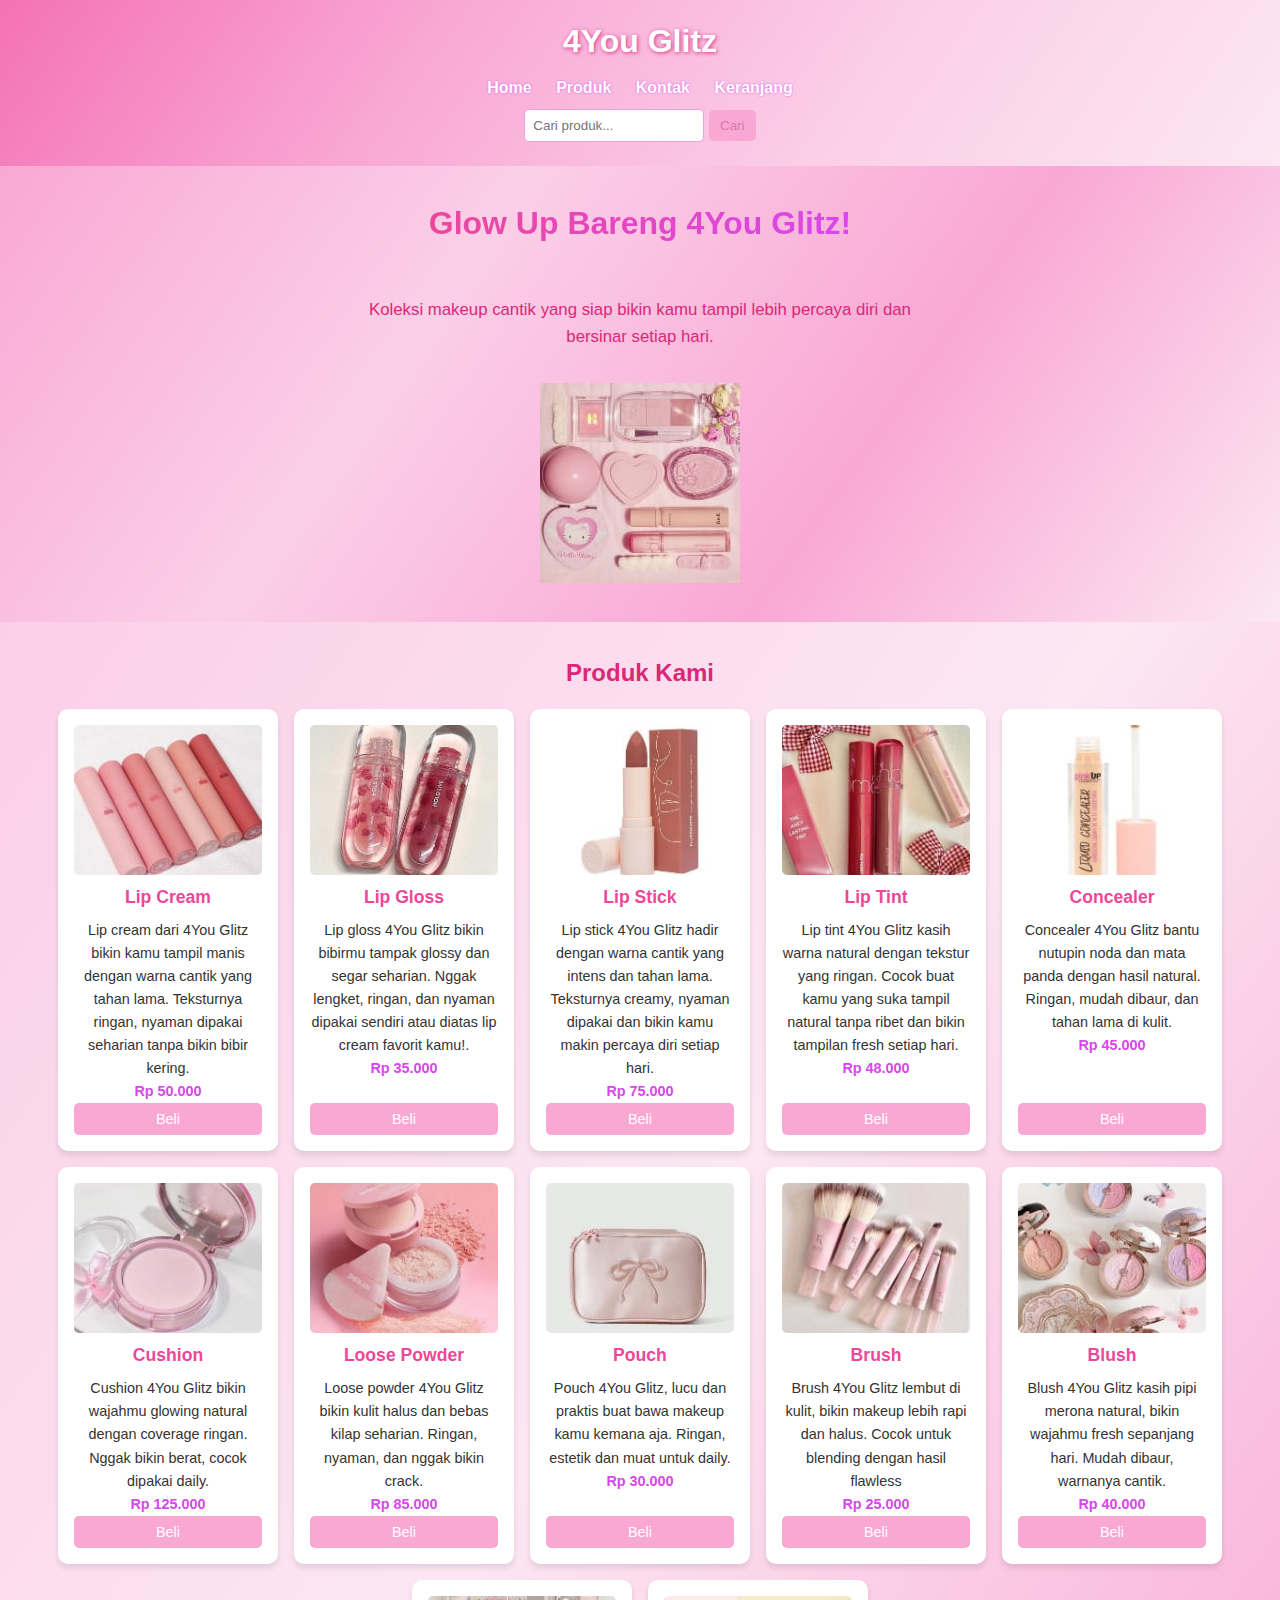
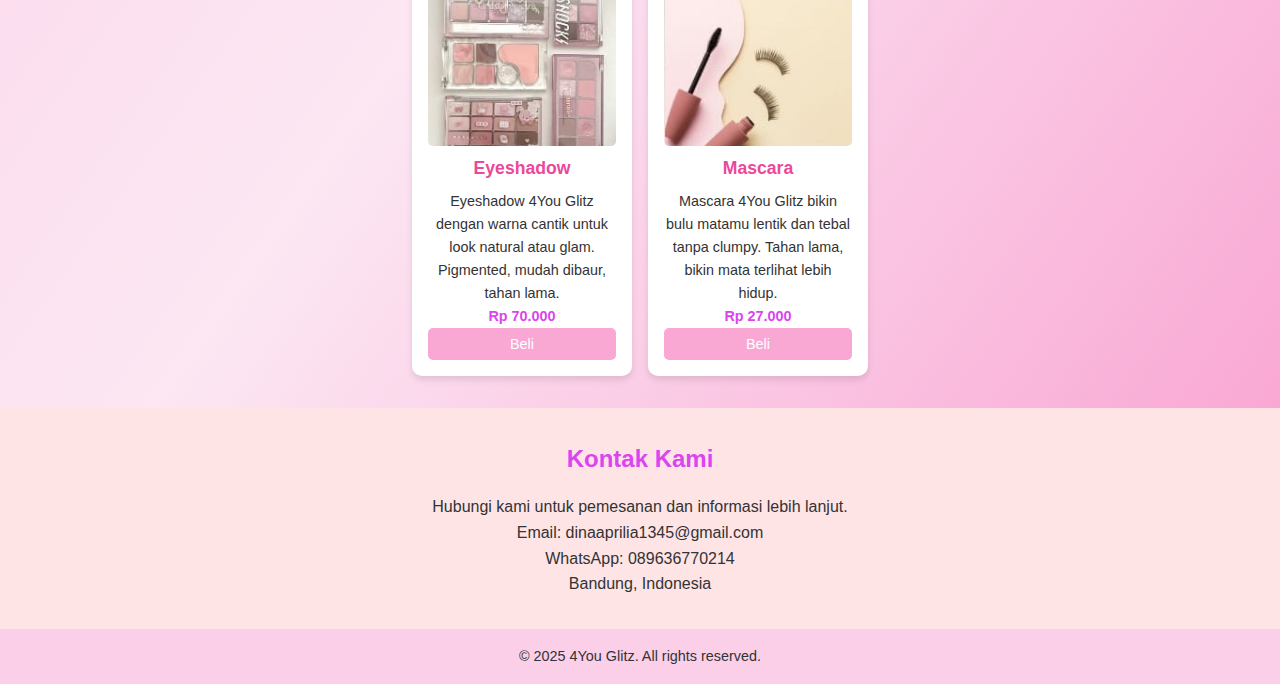
<file: index.html>
<!DOCTYPE html>
<html lang="id">
<head>
    <meta charset="UTF-8">
    <meta name="viewport" content="width=device-width, initial-scale=1.0">
    <title>4You Glitz Store</title>
    <link rel="stylesheet" href="style.css">
</head>
<body>
    <!-- Header -->
    <header>
        <h1>4You Glitz</h1>
        <nav>
            <a href="index.html">Home</a>
            <a href="#produk">Produk</a>
            <a href="#kontak">Kontak</a>
            <a href="keranjang.html">Keranjang</a>
        </nav>
        <div class="search-bar">
            <input type="text" id="searchInput" placeholder="Cari produk...">
            <button id="searchButton">Cari</button>
        </div>
    </header>

    <section id="hero">
        <div class="hero-content">
          <h2>Glow Up Bareng 4You Glitz!</h2>
          <p>Koleksi makeup cantik yang siap bikin kamu tampil lebih percaya diri dan bersinar setiap hari.</p>
          <div class="hero-img">
            <img src="MAKEUP.jpg" alt="Gambar Produk Andalan">
          </div>
        </div>
      </section>

    <!-- Produk Section -->
    <section id="produk">
        <h2>Produk Kami</h2>
        <div class="produk-container">
            <!-- Produk 1 -->
            <div class="produk-item">
                <img src="LIPCREAM.jpg" alt="Produk 1">
                <h3>Lip Cream</h3>
                <p>Lip cream dari 4You Glitz bikin kamu tampil manis dengan warna cantik yang tahan lama. Teksturnya ringan, nyaman dipakai seharian tanpa bikin bibir kering.</p>
                <p class="harga">Rp 50.000</p>
                <button class="beli-btn" data-id="1" data-nama="LIP CREAM" data-harga="50000">Beli</button>
            </div>
            <!-- Produk 2 -->
            <div class="produk-item">
                <img src="LIPGLOSS.jpg" alt="Produk 2">
                <h3>Lip Gloss</h3>
                <p>Lip gloss 4You Glitz bikin bibirmu tampak glossy dan segar seharian. Nggak lengket, ringan, dan nyaman dipakai sendiri atau diatas lip cream favorit kamu!.</p>
                <p class="harga">Rp 35.000</p>
                <button class="beli-btn" data-id="2" data-nama="LIP GLOSS" data-harga="35000">Beli</button>
            </div>
            <!-- Produk 3 -->
            <div class="produk-item">
                <img src="LIPSTICK.jpg" alt="Produk 3">
                <h3>Lip Stick</h3>
                <p>Lip stick 4You Glitz hadir dengan warna cantik yang intens dan tahan lama. Teksturnya creamy, nyaman dipakai dan bikin kamu makin percaya diri setiap hari.</p>
                <p class="harga">Rp 75.000</p>
                <button class="beli-btn" data-id="3" data-nama="LIP STICK" data-harga="75000">Beli</button>
            </div>
            <!-- Produk 4 -->
            <div class="produk-item">
                <img src="LIPTINT.jpg" alt="Produk 4">
                <h3>Lip Tint</h3>
                <p>Lip tint 4You Glitz kasih warna natural dengan tekstur yang ringan. Cocok buat kamu yang suka tampil natural tanpa ribet dan bikin tampilan fresh setiap hari.</p>                            
                <p class="harga">Rp 48.000</p>
                <button class="beli-btn" data-id="4" data-nama="LIP TINT" data-harga="48000">Beli</button>
            </div>
            <!-- Produk 5 -->
            <div class="produk-item">
                <img src="CONCEALER.jpg" alt="Produk 5">
                <h3>Concealer</h3>
                <p>Concealer 4You Glitz bantu nutupin noda dan mata panda dengan hasil natural. Ringan, mudah dibaur, dan tahan lama di kulit.</p>
                <p class="harga">Rp 45.000</p>
                <button class="beli-btn" data-id="5" data-nama="CONCEALER" data-harga="45000">Beli</button>
            </div>
            <!-- Produk 6 -->
            <div class="produk-item">
                <img src="CUSHION.jpg" alt="Produk 6">
                <h3>Cushion</h3>
                <p>Cushion 4You Glitz bikin wajahmu glowing natural dengan coverage ringan. Nggak bikin berat, cocok dipakai daily.</p>
                <p class="harga">Rp 125.000</p>
                <button class="beli-btn" data-id="6" data-nama="CUSHION" data-harga="125000">Beli</button>
            </div>
            <!-- Produk 7 -->
            <div class="produk-item">
                <img src="LOOSEPOWDER.jpg" alt="Produk 7">
                <h3>Loose Powder</h3>
                <p>Loose powder 4You Glitz bikin kulit halus dan bebas kilap seharian. Ringan, nyaman, dan nggak bikin crack.</p>
                <p class="harga">Rp 85.000</p>
                <button class="beli-btn" data-id="7" data-nama="LOOSE POWDER" data-harga="85000">Beli</button>
            </div>
            <!-- Produk 8 -->
            <div class="produk-item">
                <img src="POUCH.jpg" alt="Produk 8">
                <h3>Pouch</h3>
                <p>Pouch 4You Glitz, lucu dan praktis buat bawa makeup kamu kemana aja. Ringan, estetik dan muat untuk daily.</p>
                <p class="harga">Rp 30.000</p>
                <button class="beli-btn" data-id="8" data-nama="POUCH" data-harga="30000">Beli</button>
            </div>
            <!-- Produk 9 -->
            <div class="produk-item">
                <img src="BRUSH.jpg" alt="Produk 9">
                <h3>Brush</h3>
                <p>Brush 4You Glitz lembut di kulit, bikin makeup lebih rapi dan halus. Cocok untuk blending dengan hasil flawless</p>
                <p class="harga">Rp 25.000</p>
                <button class="beli-btn" data-id="9" data-nama="BRUSH" data-harga="25000">Beli</button>
            </div>
            <!-- Produk 10 -->
            <div class="produk-item">
                <img src="BLUSH.jpg" alt="Produk 10">
                <h3>Blush</h3>
                <p>Blush 4You Glitz kasih pipi merona natural, bikin wajahmu fresh sepanjang hari. Mudah dibaur, warnanya cantik.</p>
                <p class="harga">Rp 40.000</p>
                <button class="beli-btn" data-id="10" data-nama="BLUSH" data-harga="40000">Beli</button>
            </div>
            <!-- Produk 11 -->
            <div class="produk-item">
                <img src="EYESHADOW.jpg" alt="Produk 11">
                <h3>Eyeshadow</h3>
                <p>Eyeshadow 4You Glitz dengan warna cantik untuk look natural atau glam. Pigmented, mudah dibaur, tahan lama.</p>
                <p class="harga">Rp 70.000</p>
                <button class="beli-btn" data-id="11" data-nama="EYESHADOW" data-harga="70000">Beli</button>
            </div>
            <!-- Produk 12 -->
            <div class="produk-item">
                <img src="MASCARA.jpg" alt="Produk 12">
                <h3>Mascara</h3>
                <p>Mascara 4You Glitz bikin bulu matamu lentik dan tebal tanpa clumpy. Tahan lama, bikin mata terlihat lebih hidup.</p>
                <p class="harga">Rp 27.000</p>
                <button class="beli-btn" data-id="12" data-nama="MASCARA" data-harga="27000">Beli</button>
            </div>
        </div>
    </section>

    <!-- Kontak Section -->
    <section id="kontak">
        <h2>Kontak Kami</h2>
        <p>Hubungi kami untuk pemesanan dan informasi lebih lanjut.</p>
        <p>Email: dinaaprilia1345@gmail.com</p>
        <p>WhatsApp: 089636770214</p>
        <p>Bandung, Indonesia</p>
    </section>

    <!-- Footer -->
    <footer>
        <p>&copy; 2025 4You Glitz. All rights reserved.</p>
    </footer>

    <!-- Modal Checkout -->
<div id="checkoutModal" class="modal">
    <div class="modal-content">
      <span class="close-btn">&times;</span>
      <h3>Checkout</h3>
      <form id="checkoutForm">
        <label>Nama Lengkap:</label>
        <input type="text" required>
  
        <label>Alamat Pengiriman:</label>
        <input type="text" required>
  
        <label>Nomor Telepon:</label>
        <input type="text" required>
  
        <label>Shade:</label>
        <select required>
          <option value="">01 butter</option>
          <option value="02">02 creamy</option>
          <option value="03">03 honey</option>
          <option value="04">04 natural</option>
        </select>
  
        <label>Metode Pembayaran:</label>
        <div class="radio-group">
          <label><input type="radio" name="pembayaran" required> Credit Card</label>
          <label><input type="radio" name="pembayaran"> Virtual Account</label>
          <label><input type="radio" name="pembayaran"> QRIS</label>
          <label><input type="radio" name="pembayaran"> E-Wallet</label>
        </div>
  
        <button type="submit" class="bayar-btn">Bayar</button>
      </form>
    </div>
  </div>

  <script src="script.js"></script>
  
</body>
</html>
</file>
<file: style.css>
/* Reset */
* {
  margin: 0;
  padding: 0;
  box-sizing: border-box;
}

/* Body & Umum */
body {
  font-family: 'Segoe UI', Tahoma, sans-serif;
  background-color: #f88baf;
  color: #333;
  line-height: 1.6;
}

/* Header */
header {
  background: linear-gradient(125deg, #f472b6, #f9a8d4, #fbcfe8, #fce7f3);
  color: white;
  padding: 1rem;
  text-align: center;
}

header h1 {
  font-size: 2rem;
  font-weight: bold;
  color: white;
  text-shadow: 1px 1px 4px #d63384;
}

nav {
  margin: 0.5rem 0;
}

nav a {
  color: white;
  text-shadow: 0 0 2px #d946ef;
  font-weight: bold;
  margin: 0 10px;
  text-decoration: none;
}

nav a:hover {
  color: #ffdeeb;
}

/* Search Bar */
.search-bar {
  margin: 0.5rem auto;
}

.search-bar input {
  padding: 0.5rem;
  width: 180px;
  border: 1px solid #f19fdd;
  border-radius: 5px;
}

.search-bar button {
  padding: 0.5rem 0.7rem;
  border: none;
  background-color: #f9a8d4;
  color: rgb(219, 121, 178);
  border-radius: 5px;
  cursor: pointer;
  transition: background-color 0.3s;
}

.search-bar button:hover {
  background-color: #f472b6;
}

/* Hero */
#hero {
  background: linear-gradient(125deg, #f9a8d4, #fbcfe8, #f9a8d4, #fce7f3);
  text-align: center;
  padding: 2rem 1rem;
  display: flex;
  flex-direction: column;
  align-items: center;
}

.hero-content {
  display: flex;
  flex-direction: column;
  align-items: center;
  justify-content: center;
  text-align: center;
  gap: 2rem;
}

.hero-content h2 {
  font-family: 'Poppins', sans-serif;
  font-size: 2rem;
  font-weight: 700;
  background: linear-gradient(to right, #ec4899, #d946ef);
  -webkit-background-clip: text;
  -webkit-text-fill-color: transparent;
  margin-bottom: 1rem;
}

#hero p {
  font-size: 1.05rem;
  font-weight: 500;
  max-width: 600px;
  color: #db2777;
}

/* Produk */
#produk {
  padding: 2rem 1rem;
  background: linear-gradient(125deg, #fbcfe8, #fce7f3, #f9a8d4);
  text-align: center;
}

#produk h2 {
  margin-bottom: 1rem;
  font-size: 1.5rem;
  color: #db2777;
}

.produk-container {
  display: flex;
  flex-wrap: wrap;
  justify-content: center;
  gap: 1rem;
  align-items: stretch;
}

.produk-item {
  background-color: #ffffff;
  border-radius: 10px;
  box-shadow: 0 4px 6px rgba(0,0,0,0.1);
  padding: 1rem;
  width: 220px;
  display: flex;
  flex-direction: column;
  justify-content: space-between;
  transition: transform 0.3s, box-shadow 0.3s;
}

.produk-item:hover {
  transform: translateY(-5px);
  box-shadow: 0 8px 12px rgba(0,0,0,0.15);
}

.produk-item img {
  height: 150px;
  object-fit: cover;
  border-radius: 5px;
}

.produk-item h3 {
  font-size: 1.1rem;
  margin: 0.5rem 0;
  color: #ec4899;
  text-align: center;
}

.produk-item p,
.harga {
  font-size: 0.9rem;
  text-align: center;
}

.harga {
  font-weight: bold;
  color: #d946ef;
}

.beli-btn {
  background-color: #f9a8d4;
  color: white;
  border: none;
  padding: 0.5rem 1rem;
  border-radius: 5px;
  cursor: pointer;
  transition: background-color 0.3s;
  font-size: 0.9rem;
  margin-top: auto;
}

.beli-btn:hover {
  background-color: #ee0f82;
}

/* Kontak */
#kontak {
  background-color: #ffe4e6;
  text-align: center;
  padding: 2rem 1rem;
}

#kontak h2 {
  margin-bottom: 1rem;
  font-size: 1.5rem;
  color: #d946ef;
}

/* Footer */
footer {
  background-color: #fbcfe8;
  text-align: center;
  padding: 1rem;
  font-size: 0.9rem;
  color: #333;
}

/* Modal Checkout */
.modal {
display: none;
position: fixed;
inset: 0;
z-index: 999;
background-color: rgba(0, 0, 0, 0.4);
justify-content: center;
align-items: center;
padding: 2rem;
overflow-y: auto;
}

.modal-content {
background-color: #fff0f6;
border-radius: 12px;
width: 100%;
max-width: 400px;
box-shadow: 0 4px 16px rgba(0, 0, 0, 0.25);
font-family: 'Segoe UI', sans-serif;
padding: 2rem;
animation: fadeIn 0.3s ease-in-out;
position: relative;
}

.modal-content h3 {
text-align: center;
color: #d63384;
margin-bottom: 1rem;
}

.modal-content input,
.modal-content select {
width: 100%;
padding: 0.6rem;
margin-top: 0.5rem;
margin-bottom: 1rem;
border: 1px solid #f9a8d4;
border-radius: 5px;
font-size: 0.9rem;
}

.radio-group {
display: flex;
flex-direction: column;
gap: 0.5rem;
margin-top: 0.5rem;
margin-bottom: 1rem;
}

.bayar-btn {
width: 100%;
background-color: #f472b6;
color: white;
padding: 0.75rem;
border: none;
border-radius: 6px;
font-weight: bold;
cursor: pointer;
font-size: 1rem;
}

.bayar-btn:hover {
background-color: #d63384;
}

.close-btn {
position: absolute;
top: 0.5rem;
right: 0.75rem;
font-size: 1.5rem;
color: #d63384;
cursor: pointer;
}


/* Animasi */
@keyframes fadeIn {
  from { opacity: 0; transform: scale(0.9); }
  to { opacity: 1; transform: scale(1); }
}

/* Responsive */
@media (max-width: 320x) {
  .produk-container {
    flex-direction: column;
    align-items: center;
  }
  .produk-item {
    width: 80%;
  }

}
/* Keranjang List Style (khusus keranjang.html) */
#keranjangList {
display: flex;
flex-direction: column;
align-items: center;
}

#keranjangList div {
background-color: #fff0f6;
border: 1px solid #f9a8d4;
border-radius: 10px;
padding: 1rem;
margin-bottom: 1rem;
width: 80%;
max-width: 400px;
box-shadow: 0 2px 5px rgba(0,0,0,0.1);
}
.modal-content {
  width: auto !important;
  max-width: 320px;
  margin: auto;
}
.modal-content {
  max-height: 90vh;
  overflow-y: auto;
  padding: 1.2rem !important;
}

.modal-content input,
.modal-content select {
  margin-bottom: 0.6rem;
  padding: 0.4rem;
  font-size: 0.85rem;
}

.bayar-btn {
  margin-top: 1rem;
  padding: 0.6rem;
  font-size: 0.9rem;
}

.radio-group {
  gap: 0.3rem;
  margin-bottom: 0.8rem;
}
</file>
